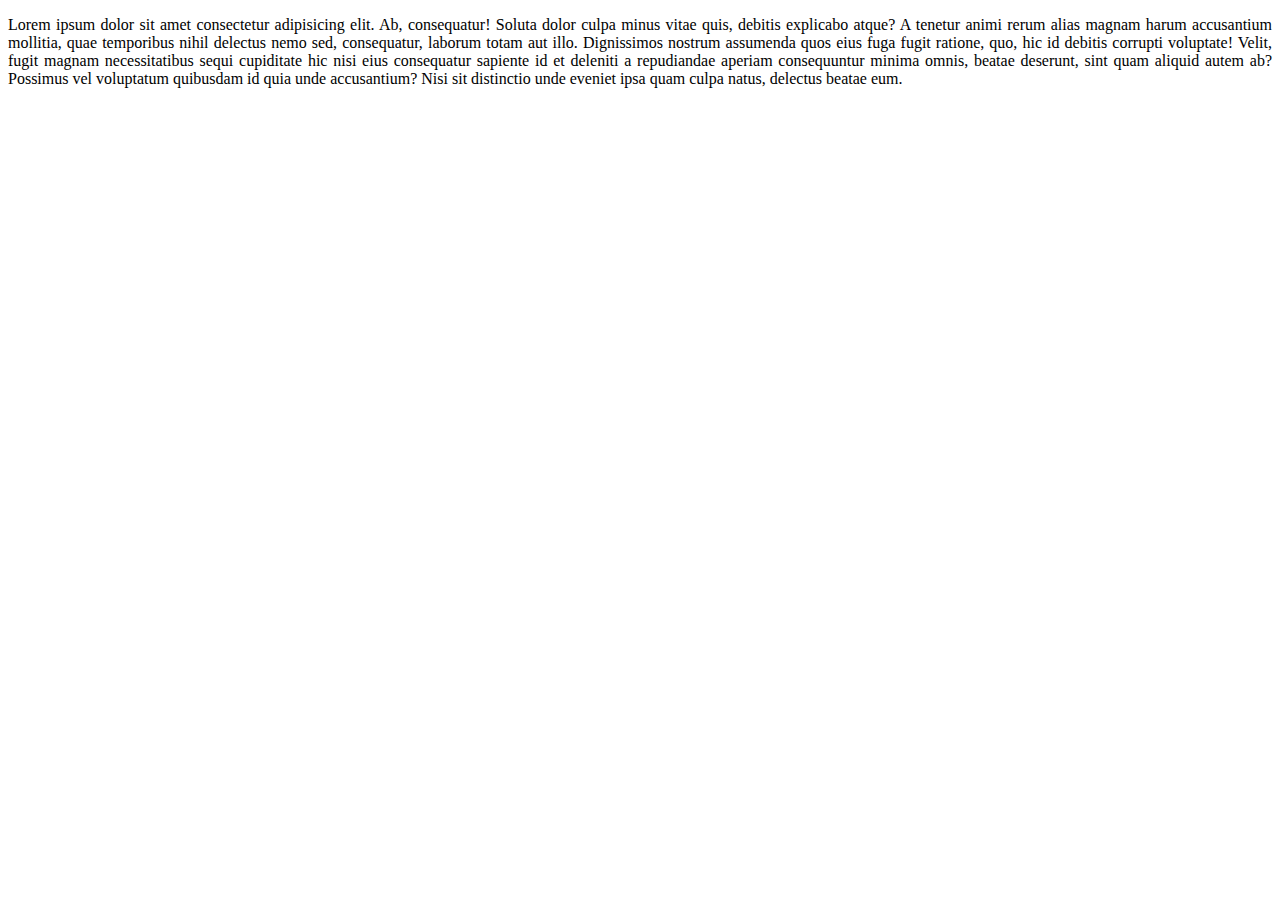
<file: bootstrap/index.html>
<!DOCTYPE html>
<html lang="en">
  <head>
    <meta charset="utf-8" />
    <meta name="viewport" content="width=device-width, initial-scale=1" />
    <title>Bootstrap demo</title>
    <link
      href="https://cdn.jsdelivr.net/npm/bootstrap@5.2.3/dist/css/bootstrap.min.css"
      rel="stylesheet"
      integrity="sha384-rbsA2VBKQhggwzxH7pPCaAqO46MgnOM80zW1RWuH61DGLwZJEdK2Kadq2F9CUG65"
      crossorigin="anonymous"
    />
  </head>
  <body>
    <div class="container border border-1 border-danger">
      <p style="text-align: justify">
        Lorem ipsum dolor sit amet consectetur adipisicing elit. Ab,
        consequatur! Soluta dolor culpa minus vitae quis, debitis explicabo
        atque? A tenetur animi rerum alias magnam harum accusantium mollitia,
        quae temporibus nihil delectus nemo sed, consequatur, laborum totam aut
        illo. Dignissimos nostrum assumenda quos eius fuga fugit ratione, quo,
        hic id debitis corrupti voluptate! Velit, fugit magnam necessitatibus
        sequi cupiditate hic nisi eius consequatur sapiente id et deleniti a
        repudiandae aperiam consequuntur minima omnis, beatae deserunt, sint
        quam aliquid autem ab? Possimus vel voluptatum quibusdam id quia unde
        accusantium? Nisi sit distinctio unde eveniet ipsa quam culpa natus,
        delectus beatae eum.
      </p>
    </div>

    <script
      src="https://cdn.jsdelivr.net/npm/bootstrap@5.2.3/dist/js/bootstrap.bundle.min.js"
      integrity="sha384-kenU1KFdBIe4zVF0s0G1M5b4hcpxyD9F7jL+jjXkk+Q2h455rYXK/7HAuoJl+0I4"
      crossorigin="anonymous"
    ></script>
  </body>
</html>
</file>
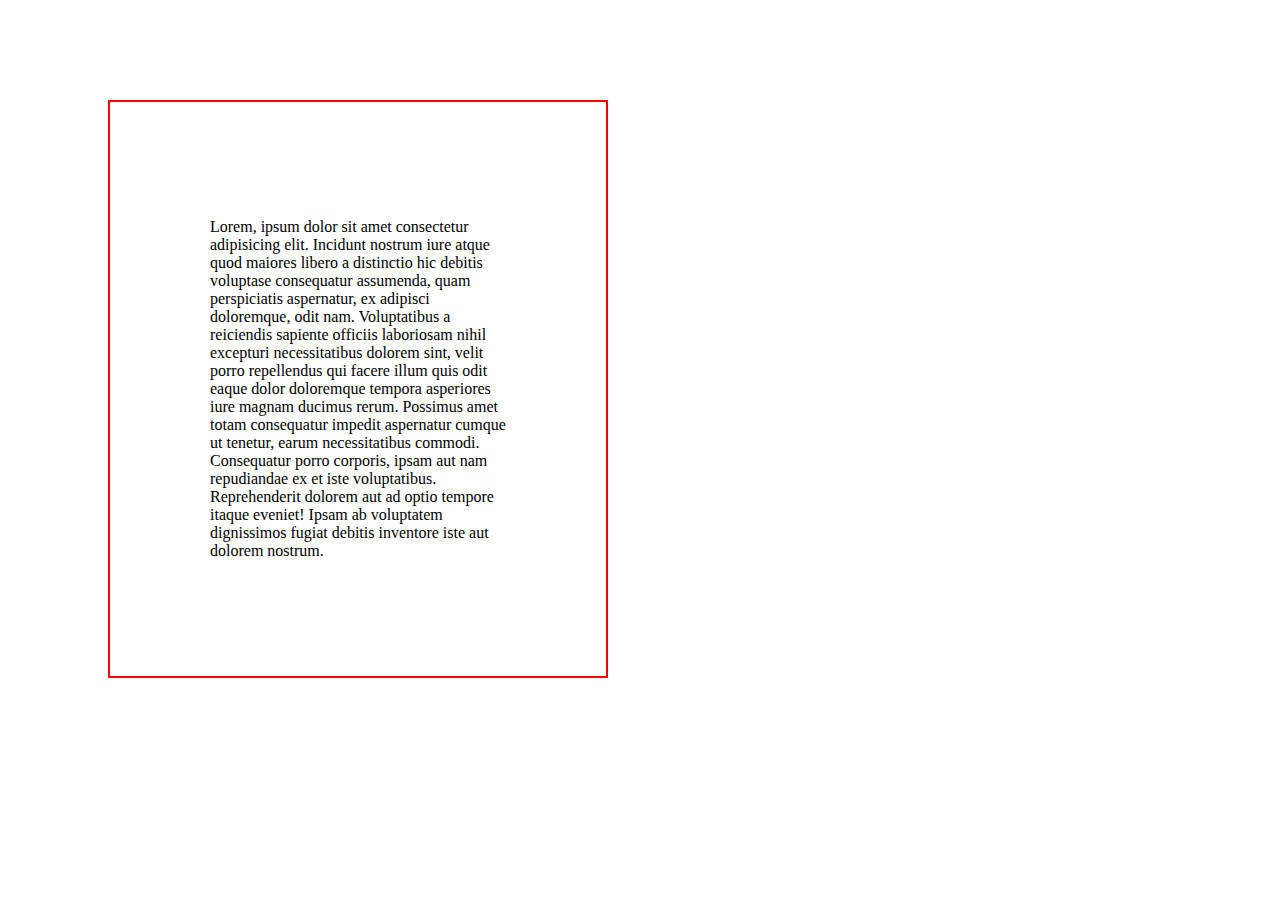
<file: boxsizing.html>
<!DOCTYPE html>
<html lang="en">
  <head>
    <meta charset="UTF-8" />
    <meta http-equiv="X-UA-Compatible" content="IE=edge" />
    <meta name="viewport" content="width=device-width, initial-scale=1.0" />
    <title>Document</title>
    <style>
      div {
        box-sizing: border-box;
        width: 500px;
        border: 2px solid red;
        padding: 100px;
        margin: 100px;
      }
    </style>
  </head>
  <body>
    <div>
      <p>
        Lorem, ipsum dolor sit amet consectetur adipisicing elit. Incidunt
        nostrum iure atque quod maiores libero a distinctio hic debitis
        voluptase consequatur assumenda, quam perspiciatis aspernatur, ex
        adipisci doloremque, odit nam. Voluptatibus a reiciendis sapiente
        officiis laboriosam nihil excepturi necessitatibus dolorem sint, velit
        porro repellendus qui facere illum quis odit eaque dolor doloremque
        tempora asperiores iure magnam ducimus rerum. Possimus amet totam
        consequatur impedit aspernatur cumque ut tenetur, earum necessitatibus
        commodi. Consequatur porro corporis, ipsam aut nam repudiandae ex et
        iste voluptatibus. Reprehenderit dolorem aut ad optio tempore itaque
        eveniet! Ipsam ab voluptatem dignissimos fugiat debitis inventore iste
        aut dolorem nostrum.
      </p>
    </div>
  </body>
</html>
</file>
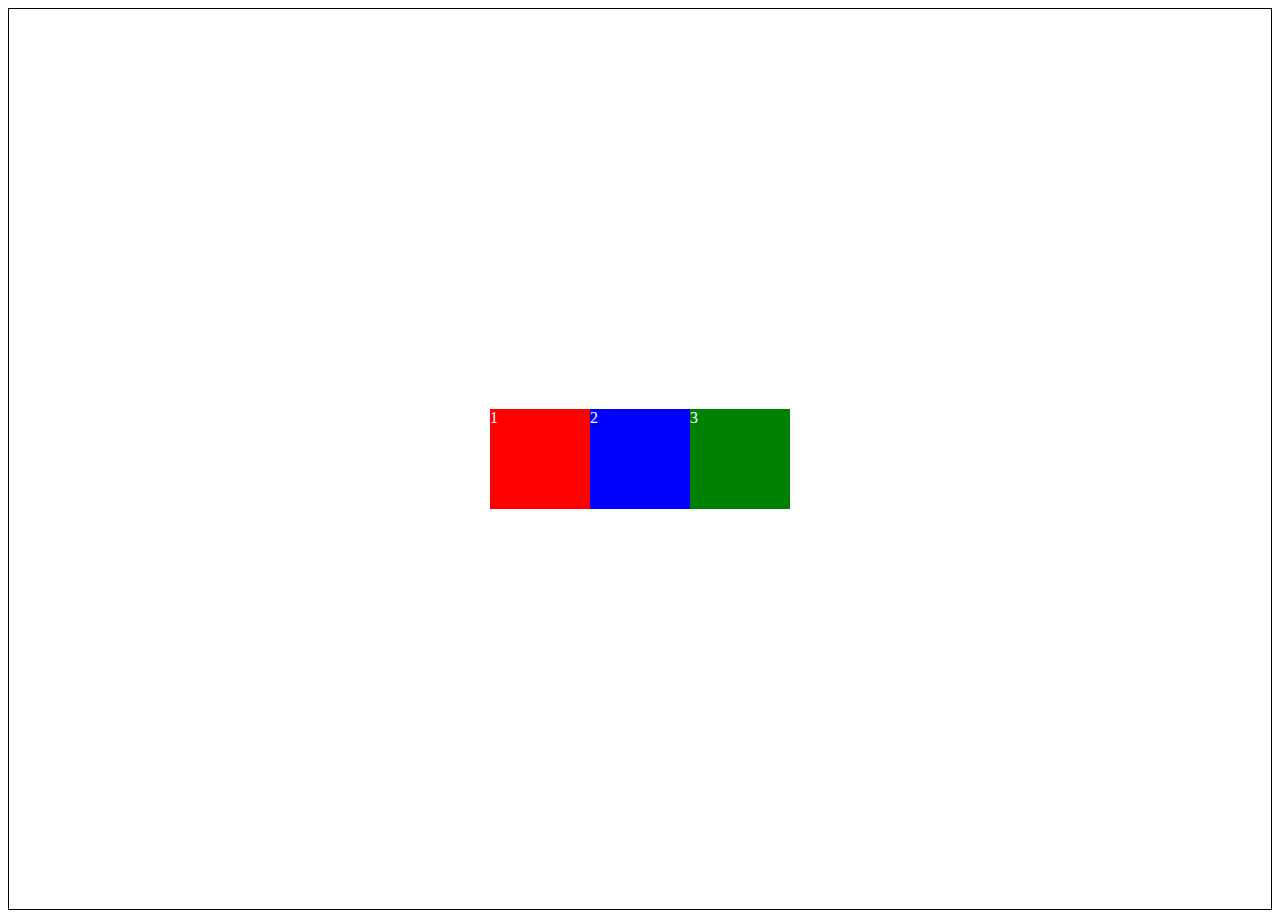
<file: flexbox.html>
<!DOCTYPE html>
<html lang="en">
  <head>
    <meta charset="UTF-8" />
    <meta http-equiv="X-UA-Compatible" content="IE=edge" />
    <meta name="viewport" content="width=device-width, initial-scale=1.0" />
    <title>Flex Box</title>
    <style>
      .parent {
        display: flex;
        justify-content: center;
        align-items: center;
        border: 1px solid black;
        height: 100vh;
      }
      .child1 {
        background-color: red;
        width: 100px;
        height: 100px;
        color: white;
      }
      .child2 {
        background-color: blue;
        width: 100px;
        height: 100px;
        color: white;
      }
      .child3 {
        background-color: green;
        width: 100px;
        height: 100px;
        color: white;
      }
    </style>
  </head>
  <body>
    <div class="parent">
      <div class="child1">1</div>
      <div class="child2">2</div>
      <div class="child3">3</div>
    </div>
  </body>
</html>
</file>
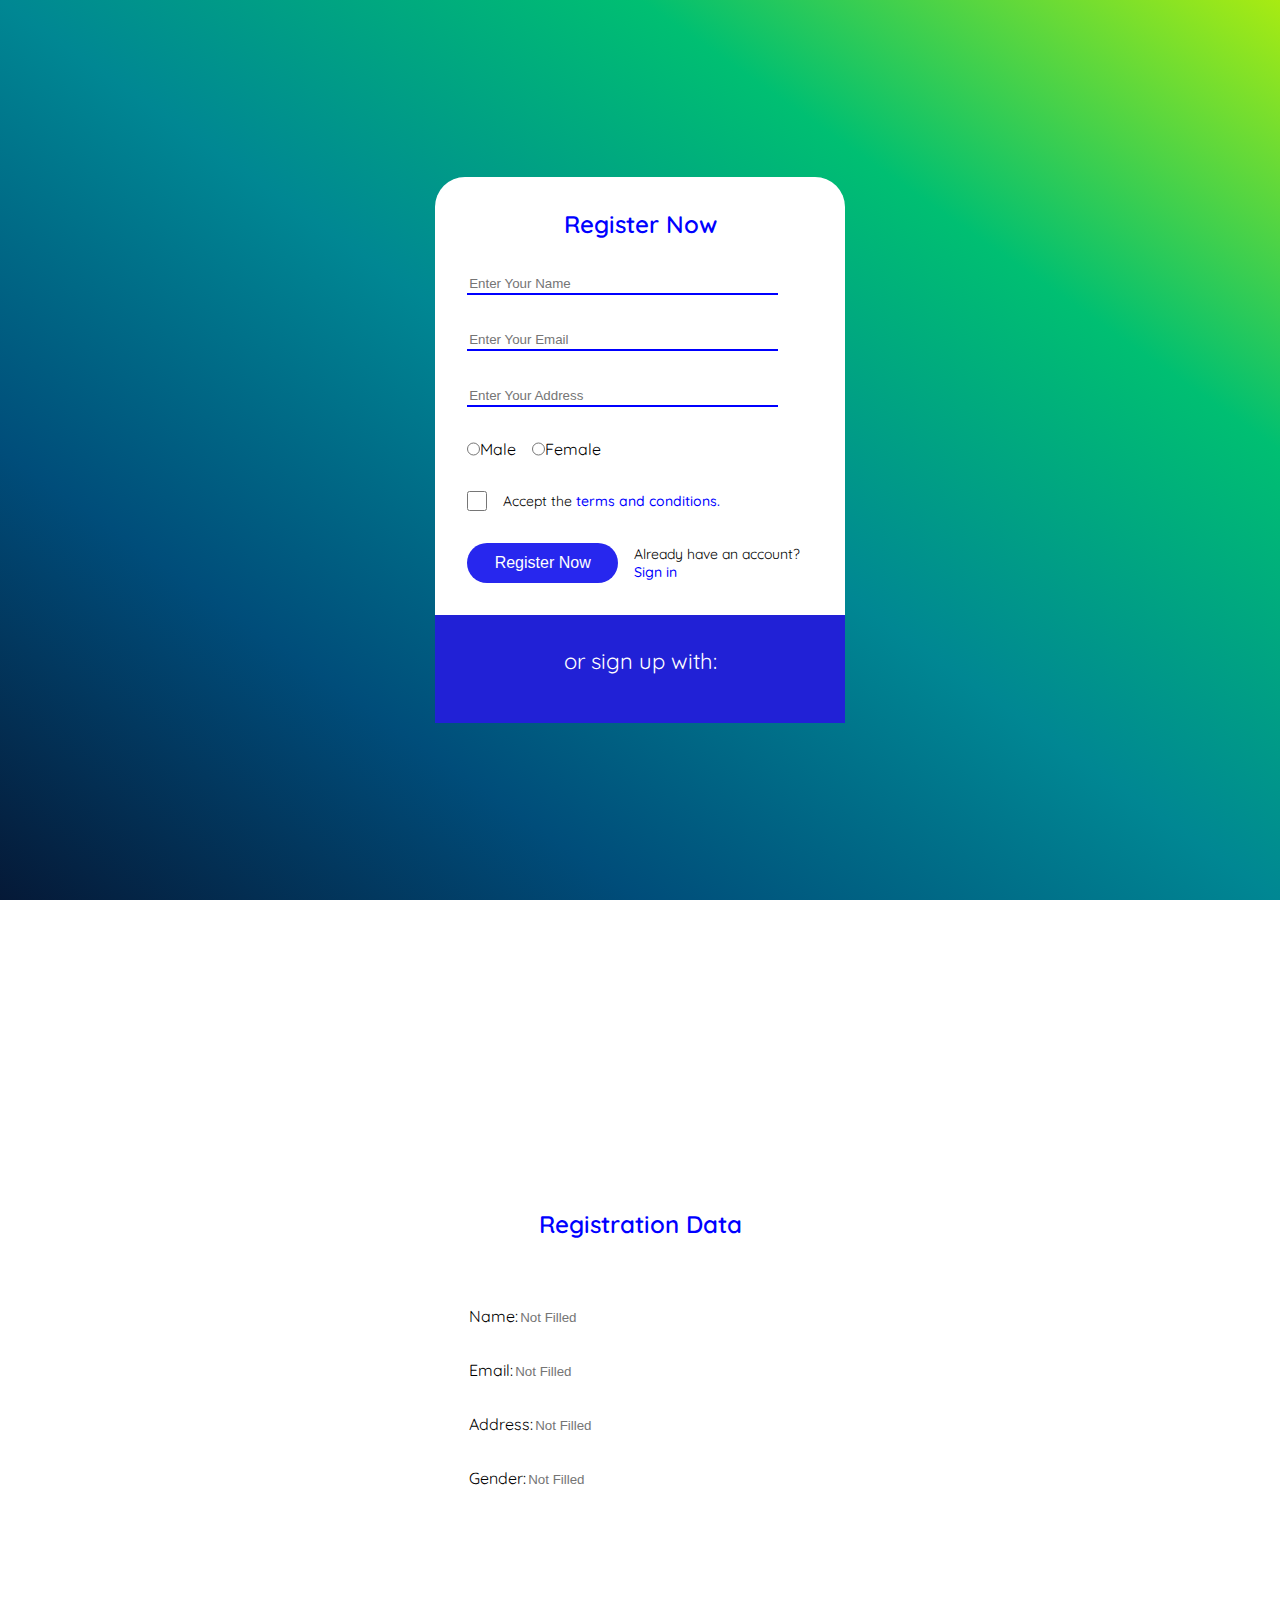
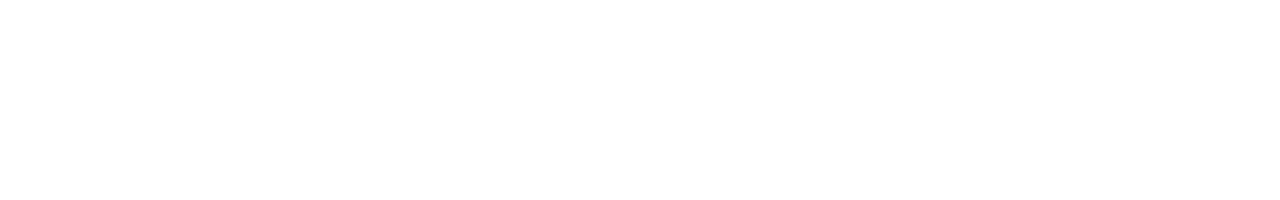
<file: registration.html>
<!DOCTYPE html>
<html lang="en">

<head>
  <meta charset="UTF-8" />
  <meta http-equiv="X-UA-Compatible" content="IE=edge" />
  <meta name="viewport" content="width=device-width, initial-scale=1.0" />
  <title>Registration Page</title>
  <link rel="stylesheet" href="https://cdnjs.cloudflare.com/ajax/libs/font-awesome/6.2.1/css/all.min.css"
    integrity="sha512-MV7K8+y+gLIBoVD59lQIYicR65iaqukzvf/nwasF0nqhPay5w/9lJmVM2hMDcnK1OnMGCdVK+iQrJ7lzPJQd1w=="
    crossorigin="anonymous" referrerpolicy="no-referrer" />
  <link
    href="https://fonts.googleapis.com/css2?family=Anek+Devanagari:wght@100;200;300;400;500;600;700;800&family=Quicksand:wght@300;400;500;600;700&display=swap"
    rel="stylesheet" />
  <link rel="stylesheet" href="./styles.css" />
</head>

<body>
  <div class="element-wrapper">
    <div class="register-wrapper">
      <div class="top">
        <h2>Register Now</h2>
        <form action=none>
          <div class="input-wrapper">
            <input type="text" placeholder="Enter Your Name" id="name" />
          </div>
          <div class=" input-wrapper">
            <input type="email" placeholder="Enter Your Email" id="email" />
          </div>

          <div class="input-wrapper">
            <input type="text" placeholder="Enter Your Address" id="address" />
          </div>

          <div class="input-wrapper">
            <div style="display:flex; margin-right: 1rem; " class="mr-2">
              <input type="radio" id="male" name="gender" value="male" />
              <label for="male">Male</label>
            </div>
            <div style="display:flex " class="mr-2">
              <input type="radio" id="female" name="gender" value="female" />
              <label for="female">Female</label>
            </div>

          </div>

          <div class="input-wrapper">
            <input type="checkbox" />
            <p>Accept the <span>terms and conditions.</span></p>
          </div>

          <div class="input-wrapper reg">
            <button id="reg">Register Now</button>
            <p>Already have an account? <span>Sign in</span></p>
          </div>
        </form>
      </div>

      <div class="bottom">
        <div class="bottom-wrapper">
          <p>or sign up with:</p>
          <ul>
            <li><i class="fa-brands fa-facebook"></i></li>
            <li><i class="fa-brands fa-google"></i></li>
            <li><i class="fa-brands fa-github"></i></li>
          </ul>
        </div>
      </div>
    </div>
  </div>

  <div class="element-wrapper">
    <div class="register-wrapper">
      <div class="top">
        <h2>Registration Data</h2>
        <table>
          <tr class="input-wrapper">
            <td colspan=2>
              Name:
            </td>
            <td><input type="text" placeholder="Not Filled" class="border-none" disabled id="entered-name" /></td>
          </tr>
          <tr class="input-wrapper">
            <td colspan=2>
              Email:
            </td>

            <td><input type="email" placeholder="Not Filled" class="border-none" disabled id="entered-email" /></td>
          </tr>

          <tr class="input-wrapper">
            <td colspan=2>
              Address:
            </td>
            <td><input type="text" placeholder="Not Filled" class="border-none" disabled id="entered-address" /></td>
          </tr>

          <tr class="input-wrapper">
            <td colspan=2>
              Gender:
            </td>
            <td><input type="text" placeholder="Not Filled" class="border-none" disabled id="entered-gender" /></td>
          </tr>


        </table>
      </div>


    </div>
  </div>

</body>

<script src="./jquery-3.6.1.min.js"></script>
<script>

  $("#reg").click(function (e) {
    e.preventDefault()

    let name = $("#name").val()
    $("#entered-name").val(name);

    let email = $("#email").val()
    $("#entered-email").val(email);

    let address = $("#address").val()
    $("#entered-address").val(address);

    let gender = $('input[name="gender"]:checked').val();
    $("#entered-gender").val(gender);
  })


</script>

</html>
</file>
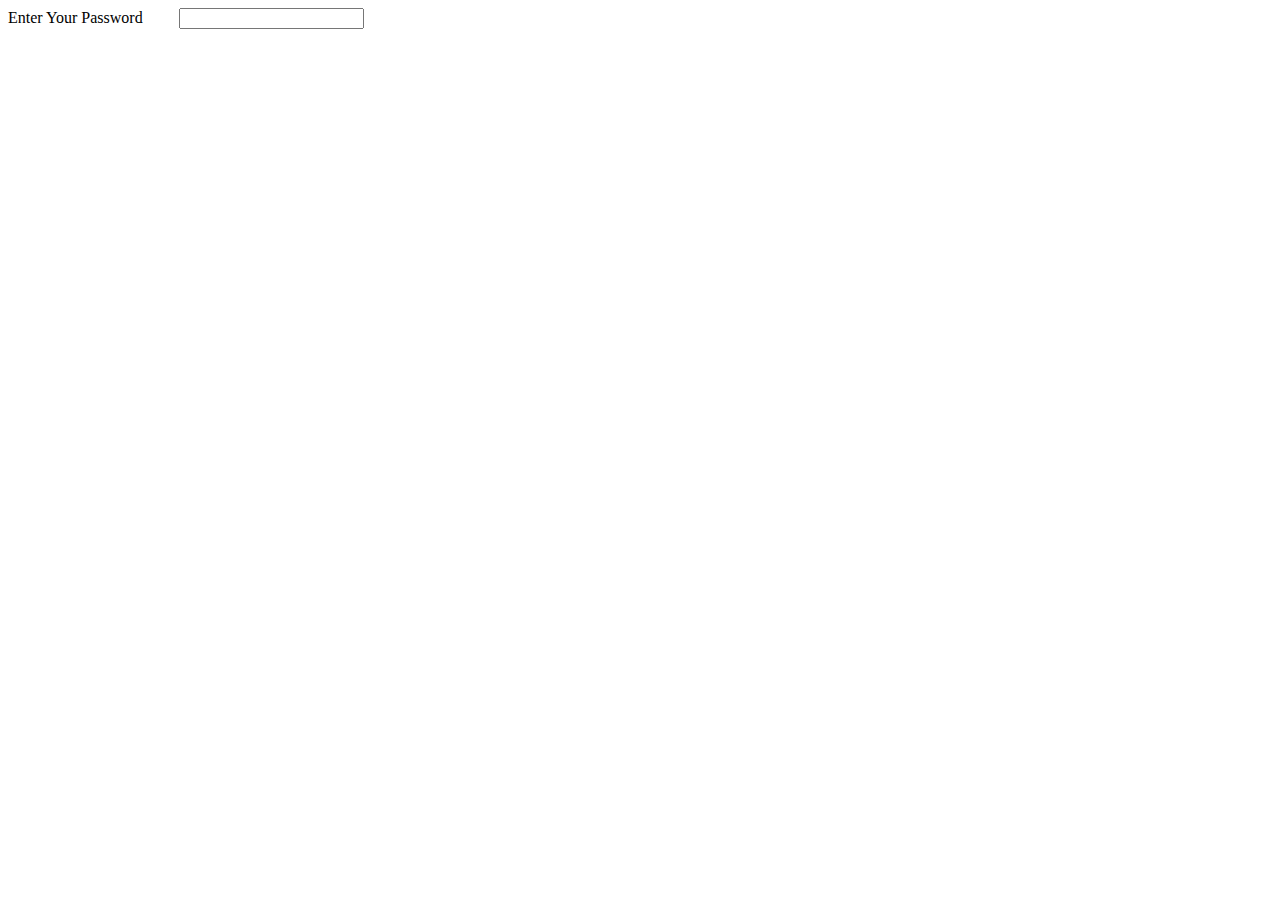
<file: DomManipulation/jquery.html>
<!DOCTYPE html>
<html lang="en">

<head>
    <meta charset="UTF-8">
    <meta http-equiv="X-UA-Compatible" content="IE=edge">
    <meta name="viewport" content="width=device-width, initial-scale=1.0">
    <title>JQuery</title>
    <link href="https://cdn.jsdelivr.net/npm/bootstrap@5.1.3/dist/css/bootstrap.min.css" rel="stylesheet"
        integrity="sha384-1BmE4kWBq78iYhFldvKuhfTAU6auU8tT94WrHftjDbrCEXSU1oBoqyl2QvZ6jIW3" crossorigin="anonymous">
    <style>
        .error {
            color: red;
        }

        .success {
            color: green;
        }
    </style>
</head>

<body>
    <div class="d-flex flex-column w-100 justify-content-center align-items-center" style="height: 100vh;">
        <div class="d-flex align-items-center mb-5">
            <label style="margin-right: 2rem;">Enter Your Password</label>
            <input type="password" id="password" />
        </div>
        <div id="password-conditions" class="border border-1 border-warning p-4 error">
            <p id="char">At least one character </p>
            <p id="capital">At least one uppercase letter</p>
            <p id="number">At least one number</p>
            <p id="length">At least eight letters in length</p>
        </div>
    </div>
</body>
<script src="./jquery-3.6.1.min.js"></script>
<script>
    $("#password-conditions").hide()

    $("#password").focus(function () {
        $("#password-conditions").show()
    })


    $("#password").keyup(function () {
        let enteredPassword = $(this).val();
        if (enteredPassword.length >= 1) {
            $("#char").addClass("success")
        }
        else {
            $("#char").removeClass("success")
        }

        if (enteredPassword.match(/[A-Z]/)) {
            $("#capital").addClass("success")
        }
        else {
            $("#capital").removeClass("success")
        }

        if (enteredPassword.match(/\d/)) {
            $("#number").addClass("success")
        }
        else {
            $("#number").removeClass("success")
        }

        if (enteredPassword.length >= 8) {
            $("#length").addClass("success")
        }
        else {
            $("#length").removeClass("success")
        }



    })
</script>

</html>
</file>
<file: styles.css>
* {
  margin: 0;
  padding: 0;
  box-sizing: border-box;
}
.element-wrapper {
  background-image: linear-gradient(
    to right top,
    #051937,
    #004d7a,
    #008793,
    #00bf72,
    #a8eb12
  );
  background-attachment: fixed;
  display: flex;
  justify-content: center;
  align-items: center;
  height: 100vh;
  font-family: "Quicksand", sans-serif;
}
.register-wrapper {
  background-color: white;
  width: 32%;
  border-radius: 30px;
}

.top h2 {
  text-align: center;
  margin: 2rem 1rem;
  color: blue;
  font-weight: 600;
}
.input-wrapper {
  margin: 2rem;
  display: flex;
  align-items: center;
}

input {
  width: 90%;
  padding: 5px 2px 2px;
  border: none;
  outline: none;
  border-bottom: 2px solid blue;
  transition: 500ms all linear;
}

input:focus {
  outline: none;
  box-shadow: 0px 2px 0 0 lightblue;
  transition: 500ms all linear;
}

input[type="checkbox"] {
  width: 20px;
  height: 20px;
  margin-right: 1rem;
}

p span {
  color: blue;
  font-weight: 500;
}

p {
  font-size: 14px;
}

button {
  width: 180px;
  height: 40px;
  margin-right: 1rem;
  border-radius: 30px;
  border: none;
  font-size: 16px;
  font-weight: 500;
  background-color: rgb(39, 39, 238);
  color: white;
  transition: 200ms all linear;
}

/* button:hover {
  background-color: transparent;
  outline: 1px solid black;
  color: black;
  transition: 200ms all linear;
  cursor: pointer;

} */

button:hover {
  transform: scale(0.95);
  cursor: pointer;
  background-color: rgb(10, 10, 124);
  transition: 200ms all linear;
}

.bottom {
  background-color: rgb(33, 33, 214);
  color: white;
  display: flex;
  justify-content: center;
  align-items: center;
  padding: 2rem;
}

.bottom-wrapper p {
  font-size: 22px;
  display: flex;
  flex-direction: column;
  align-items: center;
  margin-bottom: 1rem;
}

.bottom-wrapper ul {
  list-style: none;
  display: flex;
}

.bottom-wrapper ul li {
  font-size: 25px;
  margin-right: 4rem;
}

ul li:last-child {
  margin-right: 0;
}
i {
  transition: 200ms all ease-in-out;
}

i:hover {
  transform: scale(1.2);
  cursor: pointer;
  transition: 200ms all ease-in-out;
}

.input-p {
  font-size: 20px;
  margin-right: 1rem;
}

.border-none {
  border: none !important;
}
input:disabled {
  background-color: transparent !important;
}

@media (max-width: 1220px) {
  .register-wrapper {
    width: 50%;
  }
}

@media (max-width: 950px) {
  .register-wrapper {
    width: 70%;
  }
}

@media (max-width: 670px) {
  .register-wrapper {
    width: 85%;
  }
}

@media (max-width: 450px) {
  .reg {
    flex-direction: column;
  }
}

@media (max-width: 350px) {
  li {
    margin-right: 0.5rem;
  }
  input {
    width: 100%;
  }
}

@media print {
  * {
    display: none;
  }
}
</file>
